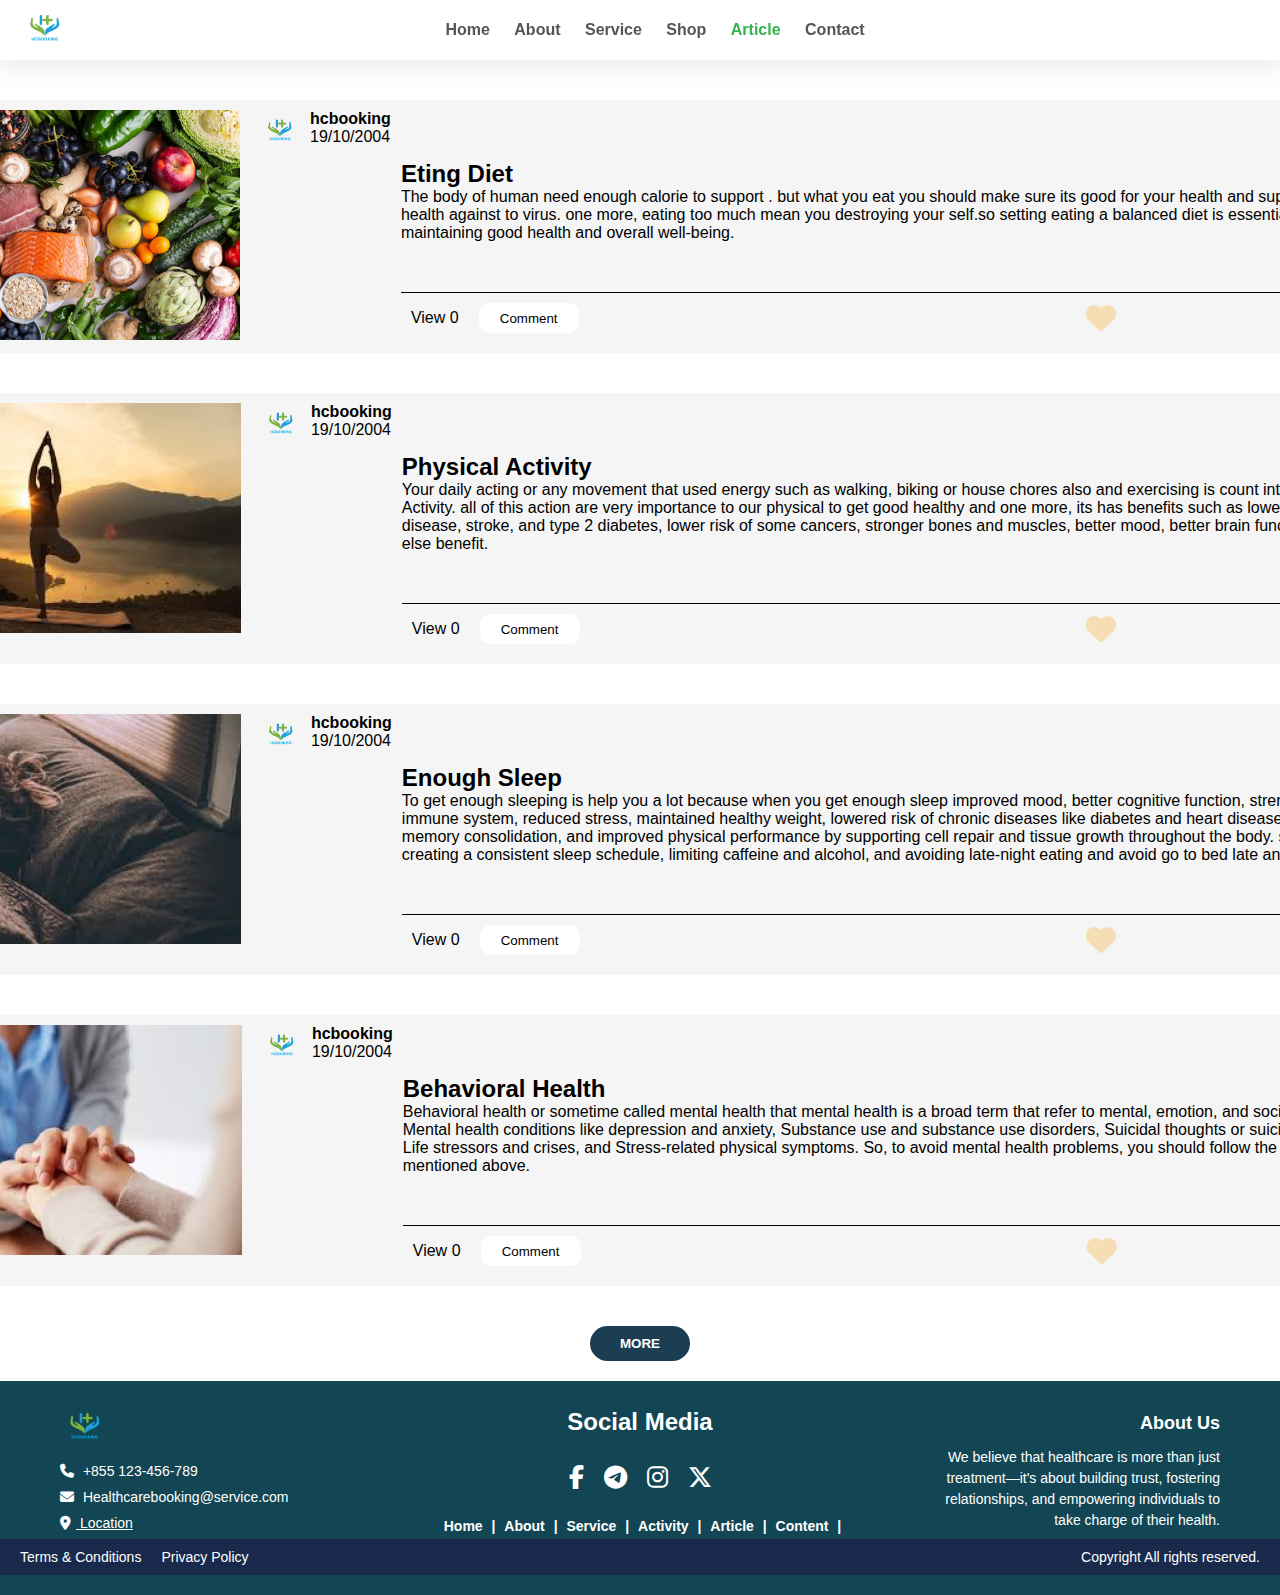
<file: article.html>
<!DOCTYPE html>
<html lang="en">
<head>
    <meta charset="UTF-8">
    <meta name="viewport" content="width=device-width, initial-scale=1.0">
    <!-- Link CSS -->
    <link rel="stylesheet" href="css/article.css">
    <link rel="stylesheet" href="https://cdnjs.cloudflare.com/ajax/libs/font-awesome/6.7.2/css/all.min.css" integrity="sha512-Evv84Mr4kqVGRNSgIGL/F/aIDqQb7xQ2vcrdIwxfjThSH8CSR7PBEakCr51Ck+w+/U6swU2Im1vVX0SVk9ABhg==" crossorigin="anonymous" referrerpolicy="no-referrer" />
    <title>Document</title>
</head>
<body>
    <!-- Navbar -->
    <div class="navbar">
        <div>
            <img src="images/logo.png" alt="" class="logo">
        </div>
        <nav>
            <ul class="menu">
                <li><a href="index.html">Home</a></li>
                <li><a href="about.html">About</a></li>
                <li><a href="service.html">Service</a></li>
                <li><a href="shop.html">Shop</a></li>
                <li><a class="active" href="article.html">Article</a></li>
                <li><a href="contact.html">Contact</a></li>
            </ul>
        </nav>
    </div>
    <!-- Navbar -->

    <!-- Article -->
     <div class="body-advice">
        <!-- advice 1 -->
        <div class="advice">
            <img class="com-img" width="400px" height="250px" src="images/diet.jpg" alt="">
            <div class="text">
                <div class="profile">
                    <img class="img-profile" src="images/logo.png" alt="">
                    <div>
                        <h4>hcbooking</h4>
                        <p>19/10/2004</p>
                    </div>
                </div>
            </div>
            <div class="text-p">
                <h2>Eting Diet</h2>
                <p>The body of human need enough calorie​​ to support . but what you eat you should make sure its
                    good
                    for your health and support your health against to virus. one more, eating too much mean you
                    destroying your self.so setting eating a balanced diet is essential for maintaining good health
                    and
                    overall well-being.</p>
                <div>
                    <div class="down"></div>
                    <div class="down-com">
                        <p class="view">View <span class="view-count">0</span></p>
                        <button class="comment">Comment</button>
                        <i class="fa-solid fa-heart" id="icon"></i>
                    </div>
                </div>
            </div>
        </div>
        <!-- advice 2 -->
        <div class="advice">
            <img class="com-img" width="400px" height="250px" src="images/exercise.jpg" alt="">
            <div class="text">
                <div class="profile">
                    <img class="img-profile" src="images/logo.png" alt="">
                    <div>
                        <h4>hcbooking</h4>
                        <p>19/10/2004</p>
                    </div>
                </div>
            </div>
            <div class="text-p">
                <h2>Physical Activity</h2>
                <p>
                    Your daily acting or any movement that used energy such as walking, biking or house chores also and
                    exercising is count into Physical Activity. all of this action are very importance to our physical
                    to get good healthy and one more, its has benefits such as lower risk of heart disease, stroke, and
                    type 2 diabetes, lower risk of some cancers, stronger bones and muscles, better mood, better brain
                    function and some else benefit.
                </p>
                <div>
                    <div class="down"></div>
                    <div class="down-com">
                        <p class="view">View <span class="view-count">0</span></p>
                        <button class="comment">Comment</button>
                        <i class="fa-solid fa-heart" id="icon"></i>
                    </div>
                </div>
            </div>
        </div>
        <!-- advice 3 -->
        <div class="advice">
            <img class="com-img" width="400px" height="250px" src="images/sleep.jpg" alt="">
            <div class="text">
                <div class="profile">
                    <img class="img-profile" src="images/logo.png" alt="">
                    <div>
                        <h4>hcbooking</h4>
                        <p>19/10/2004</p>
                    </div>
                </div>
            </div>
            <div class="text-p">
                <h2>Enough Sleep</h2>
                <p>
                    To get enough sleeping is help you a lot because when you get enough sleep improved mood, better
                    cognitive function, strengthened immune system, reduced stress, maintained healthy weight, lowered
                    risk of chronic diseases like diabetes and heart disease, enhanced memory consolidation, and
                    improved physical performance by supporting cell repair and tissue growth throughout the body. so
                    you should creating a consistent sleep schedule, limiting caffeine and alcohol, and avoiding
                    late-night eating and avoid go to bed late and wake up late. 
                </p>
                <div>
                    <div class="down"></div>
                    <div class="down-com">
                        <p class="view">View <span class="view-count">0</span></p>
                        <button class="comment">Comment</button>
                        <i class="fa-solid fa-heart" id="icon"></i>
                    </div>
                </div>
            </div>
        </div>
        <!-- advice 4 -->
        <div class="advice">
            <img class="com-img" width="400px" height="250px" border-radius="10px" src="images/ot dg.jpg" alt="">
            <div class="text">
                <div class="profile">
                    <img class="img-profile" src="images/logo.png" alt="">
                    <div>
                        <h4>hcbooking</h4>
                        <p>19/10/2004</p>
                    </div>
                </div>
            </div>
            <div class="text-p">
                <h2>Behavioral Health</h2>
                <p>
                    Behavioral health or sometime called mental health that mental health is a broad term that refer to
                    mental, emotion, and social well-being. Mental health conditions like depression and anxiety,
                    Substance use and substance use disorders, Suicidal thoughts or suicide attempts, Life stressors and
                    crises, and Stress-related physical symptoms.
                    So, to avoid mental health problems, you should follow the methods mentioned above.
                </p>
                <div>
                    <div class="down"></div>
                    <div class="down-com">
                        <p class="view">View <span class="view-count">0</span></p>
                        <button class="comment">Comment</button>
                        <i class="fa-solid fa-heart" id="icon"></i>
                    </div>
                </div>
            </div>
        </div>
        <button class="btn">MORE</button>
    </div>
    <!-- Article -->
    
    <!-- Footer -->
    <footer class="footer">
      <div class="container">
        <!-- Left Section -->
        <div class="left-section">
          <img src="images/logo.png" alt="Logo" class="logo" />
          <div class="contact-info">
            <p><i class="fas fa-phone"></i> +855 123-456-789</p>
            <p><i class="fas fa-envelope"></i> Healthcarebooking@service.com</p>
            <p>
              <U><i class="fas fa-map-marker-alt"></i> Location</U>
            </p>
          </div>
        </div>

        <!-- Center Section -->
        <div class="center-section">
          <h2>Social Media</h2>
          <div class="social-icons">
            <a href="#"><i class="fab fa-facebook-f"></i></a>
            <a href="#"><i class="fa-brands fa-telegram"></i></a>
            <a href="#"><i class="fab fa-instagram"></i></a>
            <a href="#"><i class="fab fa-x-twitter"></i></a>
          </div>
          <nav class="nav-links">
            <a href="#">Home </a>| <a href="#"> About </a>|
            <a href="#"> Service </a>| <a href="#"> Activity </a>|
            <a href="#"> Article </a>| <a href="#"> Content </a>|
          </nav>
        </div>

        <!-- Right Section -->
        <div class="right-section">
          <h3>About Us</h3>
          <p>
            We believe that healthcare is more than just treatment—it's about
            building trust, fostering relationships, and empowering individuals
            to take charge of their health.
          </p>
        </div>
      </div>

      <!-- Bottom Section -->
      <div class="bottom-section">
        <div class="links">
          <a href="#">Terms & Conditions</a>
          <a href="#">Privacy Policy</a>
        </div>
        <div class="copyright">
          <p>Copyright All rights reserved.</p>
        </div>
      </div>
    </footer>
    <!-- Footer -->
</body>
</html>
</file>
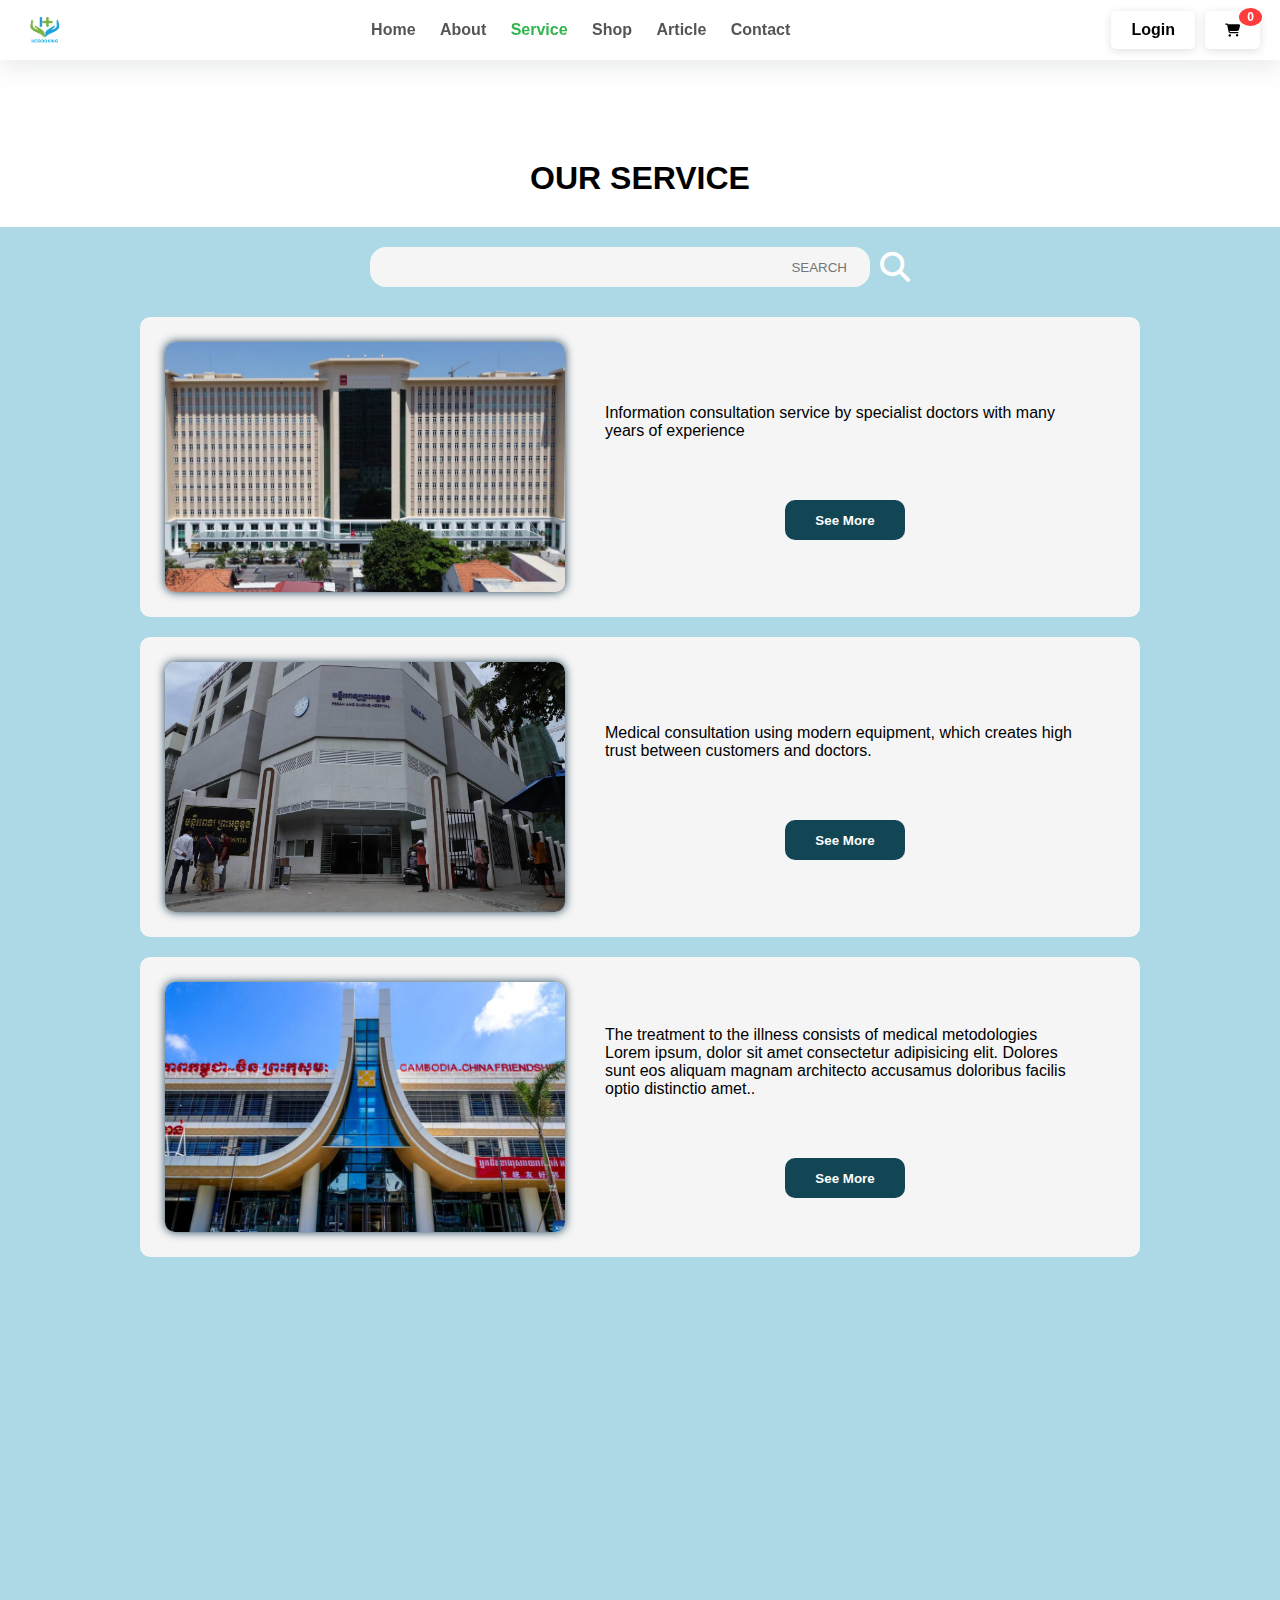
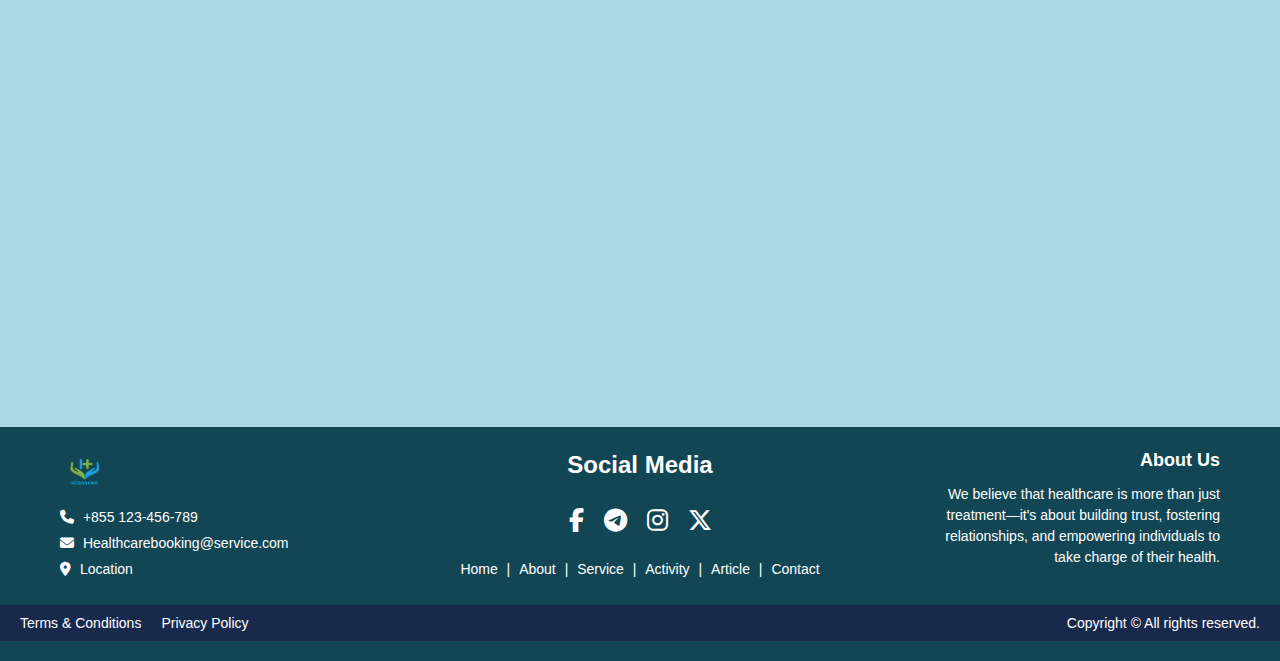
<file: service.html>
<!DOCTYPE html>
<html lang="en">
  <head>
    <meta charset="UTF-8" />
    <meta name="viewport" content="width=device-width, initial-scale=1.0" />
    <link rel="stylesheet" href="css/service.css" />
    <link
      rel="stylesheet"
      href="https://cdnjs.cloudflare.com/ajax/libs/font-awesome/6.7.2/css/all.min.css"
      integrity="sha512-Evv84Mr4kqVGRNSgIGL/F/aIDqQb7xQ2vcrdIwxfjThSH8CSR7PBEakCr51Ck+w+/U6swU2Im1vVX0SVk9ABhg=="
      crossorigin="anonymous"
      referrerpolicy="no-referrer"
    />
    <title>HCBOOKING</title>
    <link rel="icon" href="images/logo.png" />
  </head>
  <body>
    <!-- Navbar -->
    <div class="navbar">
      <div class="navbar-logo">
        <img src="images/logo.png" alt="HCBOOKING Logo" />
      </div>
      <nav>
        <ul class="menu">
          <li><a href="index.html">Home</a></li>
          <li><a href="about.html">About</a></li>
          <li><a class="active" href="service.html">Service</a></li>
          <li><a href="shop.html">Shop</a></li>
          <li><a href="article.html">Article</a></li>
          <li><a href="contact.html">Contact</a></li>
        </ul>
      </nav>
      <div class="buttons">
        <button class="login"><a href="login.html">Login</a></button>
        <button class="cart" id="cart">
          <i class="fa-solid fa-cart-shopping"></i>
          <span id="cart-count" class="cart-count">0</span>
        </button>
      </div>
    </div>
    <div id="cart-modal" class="cart-modal" style="display: none">
      <h2>Your Cart</h2>
      <ul id="cart-items"></ul>
      <div>Total: $<span id="cart-total">0.00</span></div>
      <button
        id="buy-now"
        style="
          background: #32b550;
          color: #fff;
          border: none;
          padding: 8px 24px;
          border-radius: 20px;
          margin: 10px 0 0 0;
          cursor: pointer;
        "
      >
        Buy Now
      </button>
      <button id="close-cart">Close</button>
    </div>
    <!-- Navbar -->

    <h1>OUR SERVICE</h1>
    <div class="body_container">
      <div class="search-form">
        <div class="search-icon">
          <input
            class="search"
            type="search"
            placeholder="SEARCH"
            class="fas fa-search icon"
          />
          <i class="fas fa-search icon"></i>
        </div>

        <div class="item_container">
          <!-- for inout an item -->
          <div class="item">
            <img class="item-image" src="images/hospital1.png" alt="" />
            <div class="item-text">
              <p>
                Information consultation service by specialist doctors with many
                years of experience
              </p>
              <button class="see-more">See More</button>
            </div>
          </div>
          <div class="item">
            <img class="item-image" src="images/hospital2.png" alt="" />
            <div class="item-text">
              <p>
                Medical consultation using modern equipment, which creates high
                trust between customers and doctors.
              </p>
              <button class="see-more">See More</button>
            </div>
          </div>
          <div class="item">
            <img class="item-image" src="images/hospital3.png" alt="" />
            <div class="item-text">
              <p>
                The treatment to the illness consists of medical metodologies
                Lorem ipsum, dolor sit amet consectetur adipisicing elit.
                Dolores sunt eos aliquam magnam architecto accusamus doloribus
                facilis optio distinctio amet..
              </p>
              <button class="see-more">See More</button>
            </div>
          </div>
        </div>
      </div>
    </div>

    <!-- Footer -->
    <footer class="footer">
      <div class="footer-container">
        <!-- Left Section -->
        <div class="footer-left">
          <img src="images/logo.png" alt="Logo" class="footer-logo" />
          <div class="footer-contact-info">
            <p><i class="fas fa-phone"></i> +855 123-456-789</p>
            <p><i class="fas fa-envelope"></i> Healthcarebooking@service.com</p>
            <p><i class="fas fa-map-marker-alt"></i> Location</p>
          </div>
        </div>

        <!-- Center Section -->
        <div class="footer-center">
          <h2>Social Media</h2>
          <div class="footer-social-icons">
            <a href="#"><i class="fab fa-facebook-f"></i></a>
            <a href="#"><i class="fa-brands fa-telegram"></i></a>
            <a href="#"><i class="fab fa-instagram"></i></a>
            <a href="#"><i class="fab fa-x-twitter"></i></a>
          </div>
          <nav class="footer-nav-links">
            <a href="index.html">Home</a> | <a href="about.html">About</a> |
            <a href="service.html">Service</a> | <a href="#">Activity</a> |
            <a href="article.html">Article</a> |
            <a href="contact.html">Contact</a>
          </nav>
        </div>

        <!-- Right Section -->
        <div class="footer-right">
          <h3>About Us</h3>
          <p>
            We believe that healthcare is more than just treatment—it's about
            building trust, fostering relationships, and empowering individuals
            to take charge of their health.
          </p>
        </div>
      </div>

      <!-- Bottom Section -->
      <div class="footer-bottom-section">
        <div class="footer-links">
          <a href="#">Terms & Conditions</a>
          <a href="#">Privacy Policy</a>
        </div>
        <div class="footer-copyright">
          <p>Copyright &copy; All rights reserved.</p>
        </div>
      </div>
    </footer>
    <!-- Footer -->
  </body>
  <script src="javascript/shop.js"></script>
</html>
</file>
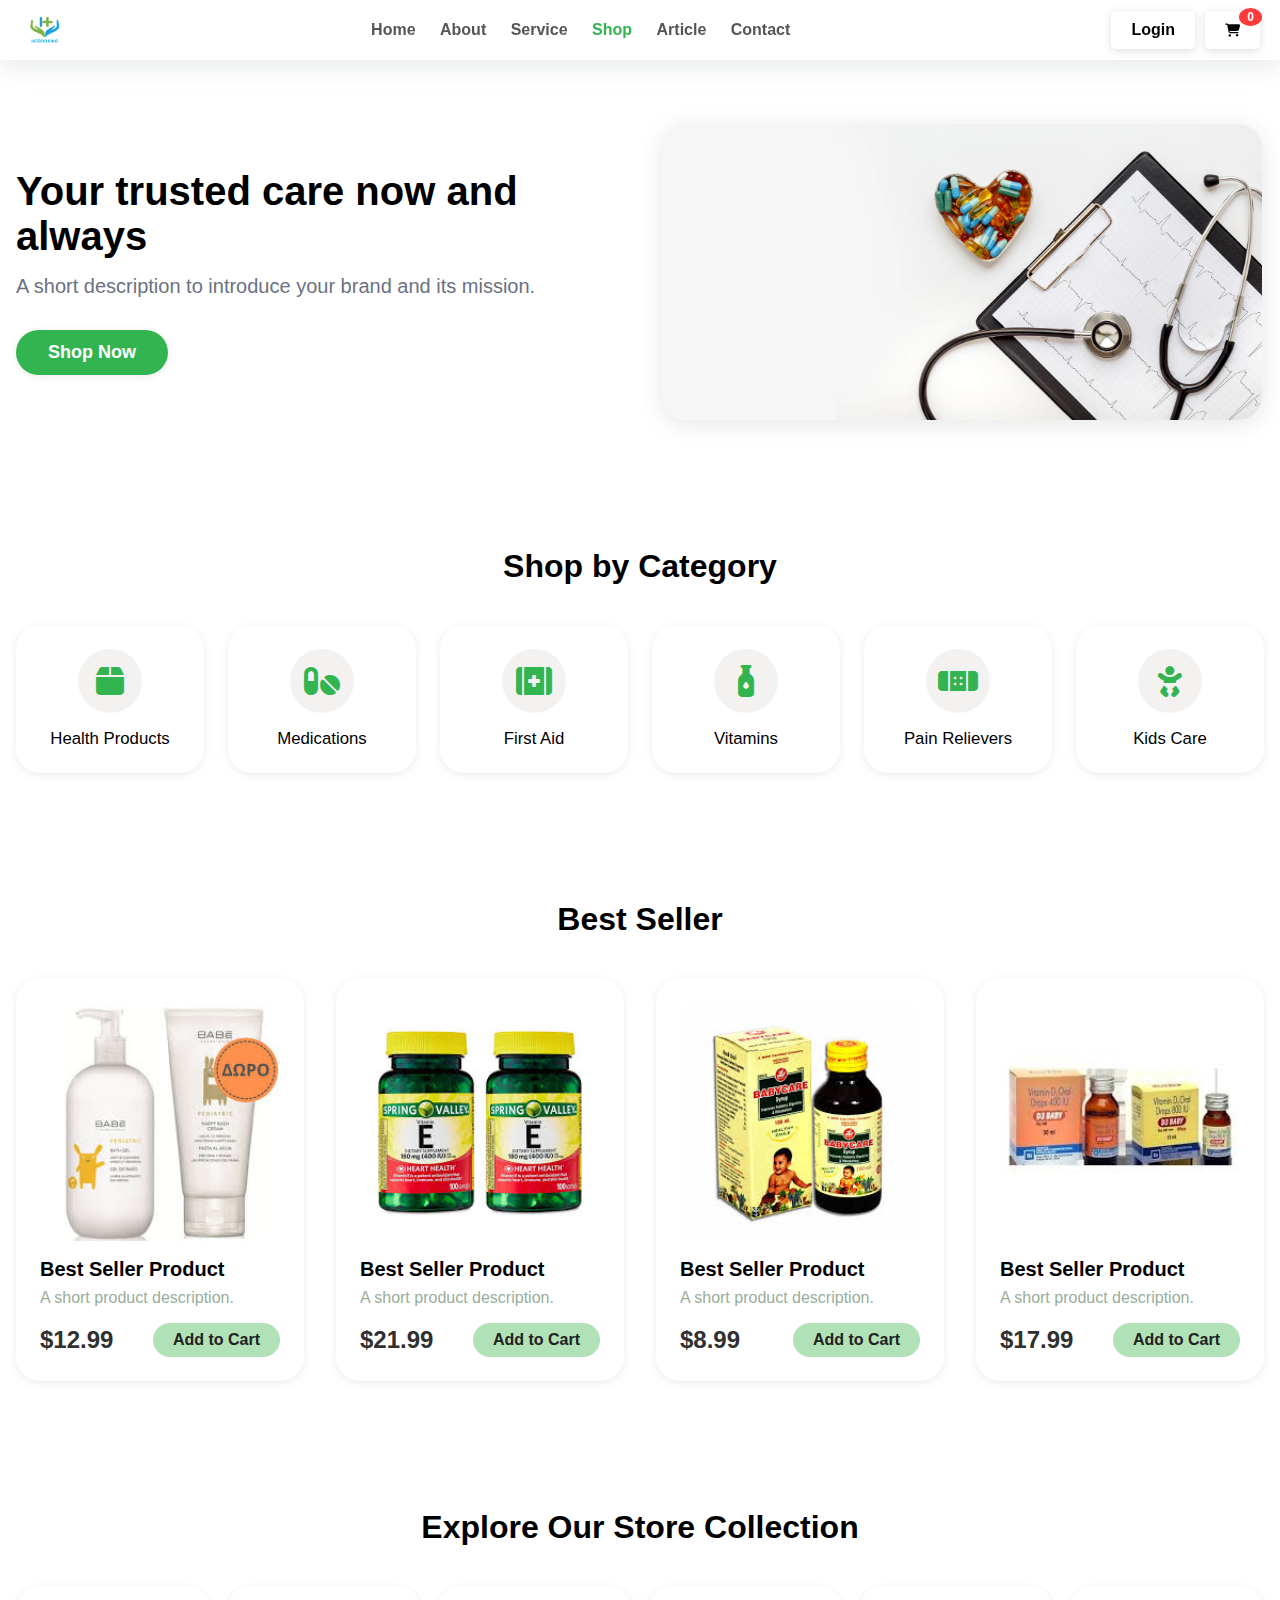
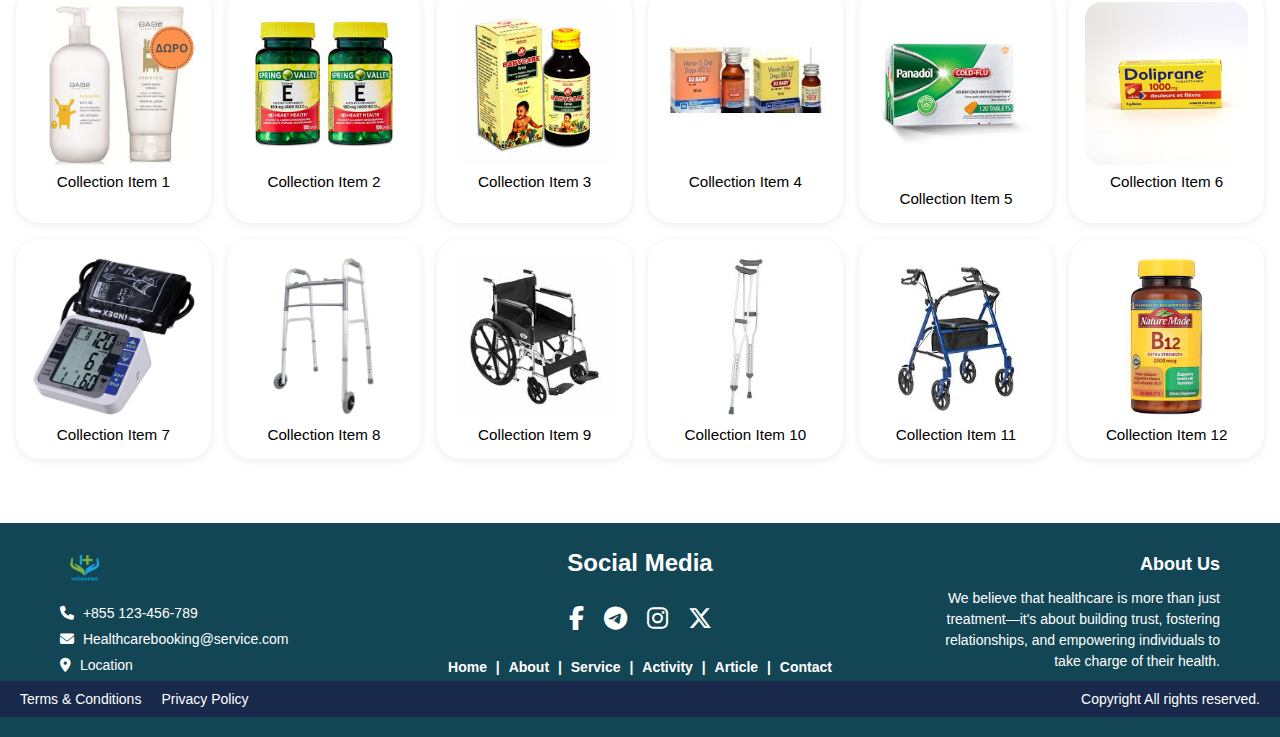
<file: shop.html>
<!DOCTYPE html>
<html lang="en">
  <head>
    <meta charset="UTF-8" />
    <meta name="viewport" content="width=device-width, initial-scale=1.0" />
    <!-- link css -->
    <link rel="stylesheet" href="css/shop.css" />
    <!-- link font awesome -->
    <link
      rel="stylesheet"
      href="https://cdnjs.cloudflare.com/ajax/libs/font-awesome/6.7.2/css/all.min.css"
      crossorigin="anonymous"
      referrerpolicy="no-referrer"
    />
    <title>HCBOOKING</title>
    <link rel="icon" href="images/logo.png" />
  </head>
  <body>
    <!-- Navbar -->
    <div class="navbar">
      <div class="logo">
        <img src="images/logo.png" alt="HCBOOKING Logo" />
      </div>
      <nav>
        <ul class="menu">
          <li><a href="index.html">Home</a></li>
          <li><a href="about.html">About</a></li>
          <li><a href="service.html">Service</a></li>
          <li><a class="active" href="shop.html">Shop</a></li>
          <li><a href="article.html">Article</a></li>
          <li><a href="contact.html">Contact</a></li>
        </ul>
      </nav>
      <div class="buttons">
        <button class="login"><a href="login.html">Login</a></button>
        <button class="cart" id="cart">
          <i class="fa-solid fa-cart-shopping"></i>
          <span id="cart-count" class="cart-count">0</span>
        </button>
      </div>
    </div>
    <div id="cart-modal" class="cart-modal" style="display: none">
      <h2>Your Cart</h2>
      <ul id="cart-items"></ul>
      <div>Total: $<span id="cart-total">0.00</span></div>
      <button
        id="buy-now"
        style="
          background: #32b550;
          color: #fff;
          border: none;
          padding: 8px 24px;
          border-radius: 20px;
          margin: 10px 0 0 0;
          cursor: pointer;
        "
      >
        Buy Now
      </button>
      <button id="close-cart">Close</button>
    </div>
    <!-- Navbar -->

    <main>
      <!-- Hero Section -->
      <section class="hero-section">
        <div class="hero-content">
          <h1>Your trusted care now and always</h1>
          <p>A short description to introduce your brand and its mission.</p>
          <a href="#" class="shop-btn">Shop Now</a>
        </div>
        <div class="hero-image">
          <img
            src="images/hero_shop.jpg"
            alt="Hero image of health products"
          />
        </div>
      </section>

      <!-- Shop by Category Section -->
      <section class="category-section">
        <h2>Shop by Category</h2>
        <div class="category-grid">
          <a href="#" class="category-card">
            <div class="category-icon" aria-label="Health Products">
              <i class="fa-solid fa-box"></i>
            </div>
            <span>Health Products</span>
          </a>
          <a href="#" class="category-card">
            <div class="category-icon" aria-label="Medications">
              <i class="fa-solid fa-pills"></i>
            </div>
            <span>Medications</span>
          </a>
          <a href="#" class="category-card">
            <div class="category-icon" aria-label="First Aid">
              <i class="fa-solid fa-first-aid"></i>
            </div>
            <span>First Aid</span>
          </a>
          <a href="#" class="category-card">
            <div class="category-icon" aria-label="Vitamins">
              <i class="fa-solid fa-bottle-droplet"></i>
            </div>
            <span>Vitamins</span>
          </a>
          <a href="#" class="category-card">
            <div class="category-icon" aria-label="Pain Relievers">
              <i class="fa-solid fa-band-aid"></i>
            </div>
            <span>Pain Relievers</span>
          </a>
          <a href="#" class="category-card">
            <div class="category-icon" aria-label="Kids Care">
              <i class="fa-solid fa-baby"></i>
            </div>
            <span>Kids Care</span>
          </a>
        </div>
      </section>

      <!-- Best Seller Section -->
      <section class="bestseller-section">
        <h2>Best Seller</h2>
        <div class="bestseller-grid">
          <div class="product-card">
            <img
              src="images/products/product1.jpg"
              alt="Best Seller 1"
            />
            <h3>Best Seller Product</h3>
            <p>A short product description.</p>
            <div class="product-footer">
              <span>$12.99</span>
              <a
                href="#"
                class="add-cart-btn"
                data-name="Best Seller Product 1"
                data-price="12.99"
                >Add to Cart</a
              >
            </div>
          </div>
          <div class="product-card">
            <img
              src="images/products/product2.jpg"
              alt="Best Seller 2"
            />
            <h3>Best Seller Product</h3>
            <p>A short product description.</p>
            <div class="product-footer">
              <span>$21.99</span>
              <a
                href="#"
                class="add-cart-btn"
                data-name="Best Seller Product 2"
                data-price="21.99"
                >Add to Cart</a
              >
            </div>
          </div>
          <div class="product-card">
            <img
              src="images/products/product3.jpg"
              alt="Best Seller 3"
            />
            <h3>Best Seller Product</h3>
            <p>A short product description.</p>
            <div class="product-footer">
              <span>$8.99</span>
              <a
                href="#"
                class="add-cart-btn"
                data-name="Best Seller Product 3"
                data-price="8.99"
                >Add to Cart</a
              >
            </div>
          </div>
          <div class="product-card">
            <img
              src="images/products/product4.jpg"
              alt="Best Seller 4"
            />
            <h3>Best Seller Product</h3>
            <p>A short product description.</p>
            <div class="product-footer">
              <span>$17.99</span>
              <a
                href="#"
                class="add-cart-btn"
                data-name="Best Seller Product 4"
                data-price="17.99"
                >Add to Cart</a
              >
            </div>
          </div>
        </div>
      </section>

      <!-- Explore Our Store Collection Section -->
      <section class="collection-section">
        <h2>Explore Our Store Collection</h2>
        <div class="collection-grid">
          <div class="collection-card">
            <img
              src="images/items/item1.jpg"
              alt="Collection Item 1"
            />
            <span>Collection Item 1</span>
          </div>
          <div class="collection-card">
            <img
            src="images/items/item2.jpg"
              alt="Collection Item 2"
            />
            <span>Collection Item 2</span>
          </div>
          <div class="collection-card">
            <img
              src="images/items/item3.jpg"
              alt="Collection Item 3"
            />
            <span>Collection Item 3</span>
          </div>
          <div class="collection-card">
            <img
              src="images/items/item4.jpg"
              alt="Collection Item 4"
            />
            <span>Collection Item 4</span>
          </div>
          <div class="collection-card">
            <img
              src="images/items/item5.jpg"
              alt="Collection Item 5"
              style="object-fit: cover; height: 180px;"
            />
            <span>Collection Item 5</span>
          </div>
          <div class="collection-card">
            <img
              src="images/items/item6.jpg"
              alt="Collection Item 6"
            />
            <span>Collection Item 6</span>
          </div>
          <div class="collection-card">
            <img
              src="images/items/item7.png"
              alt="Collection Item 7"
            />
            <span>Collection Item 7</span>
          </div>
          <div class="collection-card">
            <img
              src="images/items/item8.png"
              alt="Collection Item 8"
            />
            <span>Collection Item 8</span>
          </div>
          <div class="collection-card">
            <img
              src="images/items/item9.jpg"
              alt="Collection Item 9"
            />
            <span>Collection Item 9</span>
          </div>
          <div class="collection-card">
            <img
              src="images/items/item10.jpg"
              alt="Collection Item 10"
            />
            <span>Collection Item 10</span>
          </div>
          <div class="collection-card">
            <img
              src="images/items/item11.jpg"
              alt="Collection Item 11"
            />
            <span>Collection Item 11</span>
          </div>
          <div class="collection-card">
            <img
              src="images/items/item12.jpg"
              alt="Collection Item 12"
            />
            <span>Collection Item 12</span>
          </div>
        </div>
      </section>
    </main>

    <!-- Footer -->
    <footer class="footer">
      <div class="container">
        <!-- Left Section -->
        <div class="left-section">
          <img src="images/logo.png" alt="Logo" class="logo" />
          <div class="contact-info">
            <p><i class="fas fa-phone"></i> +855 123-456-789</p>
            <p><i class="fas fa-envelope"></i> Healthcarebooking@service.com</p>
            <p><i class="fas fa-map-marker-alt"></i> Location</p>
          </div>
        </div>

        <!-- Center Section -->
        <div class="center-section">
          <h2>Social Media</h2>
          <div class="social-icons">
            <a href="#" aria-label="Facebook"
              ><i class="fab fa-facebook-f"></i
            ></a>
            <a href="#" aria-label="Telegram"
              ><i class="fa-brands fa-telegram"></i
            ></a>
            <a href="#" aria-label="Instagram"
              ><i class="fab fa-instagram"></i
            ></a>
            <a href="#" aria-label="X (Twitter)"
              ><i class="fab fa-x-twitter"></i
            ></a>
          </div>
          <nav class="nav-links">
            <a href="#">Home</a> | <a href="#">About</a> |
            <a href="#">Service</a> | <a href="#">Activity</a> |
            <a href="#">Article</a> |
            <a href="#">Contact</a>
          </nav>
        </div>

        <!-- Right Section -->
        <div class="right-section">
          <h3>About Us</h3>
          <p>
            We believe that healthcare is more than just treatment—it's about
            building trust, fostering relationships, and empowering individuals
            to take charge of their health.
          </p>
        </div>
      </div>

      <!-- Bottom Section -->
      <div class="bottom-section">
        <div class="links">
          <a href="#">Terms & Conditions</a>
          <a href="#">Privacy Policy</a>
        </div>
        <div class="copyright">
          <p>Copyright All rights reserved.</p>
        </div>
      </div>
    </footer>
    <!-- Footer -->
  </body>
  <script src="javascript/shop.js"></script>
</html>
</file>
<file: css/article.css>
* {
  margin: 0;
  padding: 0;
  box-sizing: border-box;
  font-family: sans-serif;
}
.navbar {
  width: 100%;
  height: 60px;
  box-shadow: rgba(149, 157, 165, 0.2) 0px 8px 24px;
  background-color: #fff;
  display: flex;
  align-items: center;
  padding: 20px;
  position: fixed;
  z-index: 1;
  top: 0;
}
.logo {
  width: 50px;
}
nav {
  flex: 1;
  text-align: center;
  font-weight: bold;
}
.menu {
  display: inline-block;
  list-style-type: none;
}
.menu li {
  display: inline-block;
  margin-right: 20px;
}
a {
  text-decoration: none;
  color: #555;
  transition: all 0.3s ease;
}
a:hover {
  color: #32b550;
}
.active {
  color: #32b550;
}
/* ================================================================================================================================ */
.body-advice {
  margin-top: 100px;
  display: flex;
  gap: 40px;
  flex-direction: column;
  justify-content: center;
  align-items: center;
}
.advice {
  width: 170vh;
  height: auto;
  background-color: whitesmoke;
  display: flex;
}
.btn {
  background-color: #1c3e53;
  color: white;
  padding: 10px 30px;
  border: none;
  border-radius: 20px;
  font-weight: bold;
  cursor: pointer;
  margin-bottom: 20px;
}
.infor-container {
  width: 100%;
  height: auto;
  background-color: #141e32;
}
.container1 img {
  width: 60px;
  height: 40px;
  padding-left: 20px;
  /* padding-bottom: 10px; */
  margin-top: 20px;
}
.icon {
  color: white;
  display: flex;
  flex-direction: column;
  gap: 10px;
  padding: 50px 40px;
}
.icon-text {
  display: flex;
  gap: 10px;
}
.container2 {
  margin-top: 50px;
  color: white;
  display: flex;
  flex-direction: column;
  gap: 40px;
}
.container2 p {
  text-align: center;
  font-size: 26px;
}
.container-socail {
  display: flex;
  gap: 20px;
  justify-content: center;
  text-align: center;
  font-size: 25px;
}
.infor-text {
  display: flex;
  gap: 5px;
  list-style: none;
}
.infor-text a {
  text-decoration: none;
  color: white;
}
.infor-text li:not(:last-child)::after {
  content: "|";
  color: white;
  margin-left: 10px;
}
.container3 {
  width: 300px;
  color: white;
  display: flex;
  flex-direction: column;
  gap: 10px;
}
.text-aboutus {
  text-align: right;
  font-size: 26px;
}
.com-img {
  display: flex;
  align-items: center;
  justify-content: center;
  padding: 10px 20px;
  border-radius: 5px;
}
.text {
  background-color: whitesmoke;
  margin-top: 10px;
}
.profile {
  display: flex;
  /* width: 10px; */
  /* height: 20px; */
  background-color: whitesmoke;
  gap: 10px;
}
.img-profile {
  width: 40px;
  height: 40px;
  border-radius: 100px;
}
.text-p {
  margin-top: 50px;
  display: flex;
  flex-direction: column;
  padding: 10px;
}
.down{
    width: 100%;
    height: 1px;
    background-color: black;
    margin-top: 50px;
    margin-right: 20px;
}
.down-com{
    display: flex;
    align-items: center;
    gap: 20px;
    padding: 10px;
    font-size: 16px;
}
#icon{
    font-size: 30px;
    color: wheat;
    margin-left: 50%;
}
.comment{
    width: 100px;
    height: 30px;
    display: flex;
    align-items: center;
    justify-content: center;
    background-color: white;
    border: none;
    border-radius: 10px;
    cursor: pointer;
}
.comment:hover{
    transform: scale(1.02);
    transition: transform 0.3s;
    background-color: lightgray;
    border:solid 1px #1C3E53;
    border-radius: 10px;
}
/* ================================================================================================================================================ */
.footer {
  background-color: #134655;
  color: white;
  padding: 20px 0;
}

.container {
  max-width: 1200px;
  margin: 0 auto;
  display: flex;
  justify-content: space-between;
  align-items: center;
  display: grid;
  grid-template-columns: repeat(4, 1fr);
  gap: 20px;
  padding: 0 20px;
  flex-wrap: wrap;
  font-size: 14px;
  line-height: 1.5;
  color: white;
}

/* Left Section */
.left-section {
  display: flex;
  flex-direction: column;
  gap: 10px;
  justify-content: left;
  align-items: left;
}

.logo {
  width: 50px;
  height: 50px;
}

.contact-info p {
  font-size: 14px;
  margin-bottom: 5px;
}

.contact-info i {
  margin-right: 5px;
}

/* Center Section */
.center-section {
  text-align: center;
}

.center-section:nth-child(2) {
  grid-column: span 2;
}

.center-section h2 {
  font-size: 24px;
  margin-bottom: 20px;
}

.social-icons {
  display: flex;
  justify-content: center;
  gap: 20px;
}

.social-icons a {
  font-size: 24px;
  color: white;
  transition: color 0.3s ease;
}

.nav-links {
  margin-top: 20px;
  text-align: center;
}

.nav-links a {
  font-size: 14px;
  color: white;
  text-decoration: none;
  margin: 0 5px;
}

/* Right Section */
.right-section {
  justify-content: right;
  align-items: right;
  text-align: right;
}

.right-section h3 {
  font-size: 18px;
  margin-bottom: 10px;
}

.right-section p {
  font-size: 14px;
  line-height: 1.5;
}

/* Bottom Section */
.bottom-section {
  background-color: #18294b; /* Darker blue for bottom section */
  color: white;
  display: flex;
  justify-content: space-between;
  align-items: center;
  padding: 10px 20px;
}

.links {
  display: flex;
  gap: 20px;
}

.links a {
  font-size: 14px;
  color: white;
  text-decoration: none;
  transition: color 0.3s ease;
}

.copyright {
  font-size: 14px;
}
</file>
<file: css/service.css>
*{
    margin: 0;
    padding: 0;
    box-sizing: border-box;
    font-family: sans-serif;
}
/* ========================================================================================================== */
.navbar {
  width: 100%;
  height: 60px;
  box-shadow: rgba(149, 157, 165, 0.2) 0px 8px 24px;
  background-color: #fff;
  display: flex;
  align-items: center;
  justify-content: space-between;
  padding: 20px;
  position: sticky;
  top: 0;
  z-index: 1;
}
.navbar-logo {
  width: 50px;
  height: 50px;
}
.navbar-logo img {
  width: 100%;
  height: auto;
}
.navbar nav {
  flex: 1;
  text-align: center;
  font-weight: bold;
}
.menu {
  display: inline-block;
  list-style-type: none;
}
.menu li {
  display: inline-block;
  margin-right: 20px;
}
.menu li a {
  text-decoration: none;
  color: #555;
  transition: all 0.3s ease;
}
.menu li a:hover {
  color: #32b550;
}
.menu li .active {
  color: #32b550;
}
.buttons {
  display: flex;
  gap: 10px;
}
.buttons .login {
  background-color: white;
  padding: 10px 20px;
  border: none;
  border-radius: 5px;
  cursor: pointer;
  box-shadow: rgba(99, 99, 99, 0.2) 0px 2px 8px 0px;
  transition: background-color 0.3s ease;
}
.login a {
  font-size: 16px;
  font-weight: bold;
  color: black;
  text-decoration: none;
}
.buttons .login:hover {
  background-color: #c4f7d0;
}
.buttons .cart {
  background-color: white;
  padding: 10px 20px;
  border: none;
  border-radius: 5px;
  cursor: pointer;
  box-shadow: rgba(99, 99, 99, 0.2) 0px 2px 8px 0px;
  transition: background-color 0.3s ease;
}
.cart a {
  font-size: 16px;
  font-weight: bold;
  color: black;
  text-decoration: none;
}
.buttons .cart:hover {
  background-color: #c4f7d0;
}
.cart {
  position: relative;
}
.cart-count {
  background: #ff3b3b;
  color: #fff;
  border-radius: 50%;
  padding: 2px 8px;
  font-size: 12px;
  position: absolute;
  top: -3px;
  right: -2px;
  min-width: 20px;
  text-align: center;
  font-weight: bold;
  pointer-events: none;
}
.buttons {
  position: relative;
}
.cart-modal {
  position: fixed;
  top: 20%;
  right: 10%;
  background: #fff;
  border: 1px solid #ccc;
  padding: 2rem;
  z-index: 1000;
  border-radius: 10px;
  min-width: 300px;
  box-shadow: 0 2px 16px rgba(0, 0, 0, 0.2);
  color: #222;
}
#cart-modal h2 {
  margin-top: 0;
}
#cart-modal ul {
  list-style: none;
  padding: 0;
  margin: 1rem 0;
}
#cart-modal #buy-now {
  background: #32b550;
  color: #fff;
  border: none;
  padding: 0.5rem 1.5rem;
  border-radius: 20px;
  cursor: pointer;
}
#close-cart{
  background-color: #5f6060;
  color: #fff;
  border: none;
  padding: 0.5rem 1.5rem;
  border-radius: 20px;
  cursor: pointer;
}
/* Add to your shop.css */
.qty-btn {
  width: 50px;
  height: 24px;
  background: #32b550;
  color: #fff;
  border: none;
  padding: 0 10px;
  border-radius: 4px;
  width: 24px;
  height: 24px;
  font-size: 16px;
  display: inline-flex;
  align-items: center;
  cursor: pointer;
  transition: background 0.2s;
}
.qty-btn:hover {
  background: #317440;
}
/* =============================================================================================================================================== */

h1 {
  text-align: center;
  margin-top: 100px;
}
.body_container {
  width: 100%;
  height: 200vh;
  background-color: lightblue;
  align-items: center;
  margin-top: 30px;
}
.search-form {
  display: flex;
  flex-direction: column;
  gap: 10px;
  justify-content: center;
  align-items: center;
  padding-top: 20px;
}
.search {
  width: 500px;
  height: 40px;
  border: none;
  border-radius: 16px;
  padding: 10px;
  text-align:right;
  background-color: whitesmoke;
}
.search-form i {
  font-size: 30px;
}
.item_container {
  /* margin-top: 50px; */
  padding: 20px;
  border-radius: 10px;
  width: 1200px;
  height: auto;
  /* background-color: #77dd77; */
  display: flex;
  flex-direction: column;
  justify-content: center;
  align-items: center;
  gap: 20px;
}
.search-icon{
  display: flex;
  align-items: center;
  gap: 10px;
  color: whitesmoke;
}
.item{
  width: 1000px;
  height: 300px;
  border-radius: 10px;
  box-shadow: 5px gray;
  background-color: whitesmoke;
  display: flex;
  align-items: center;
  justify-content: center;
}

.icon{
  color: white;
  display: flex;
  flex-direction: column;
  gap: 10px;
  /* padding: 20px; */
}
.icon-text{
  display: flex;
  gap: 10px;
}
.item-image{
  width: 400px;
  height: 250px;
  object-fit: cover;
  border-radius: 10px;
  box-shadow: #1C3E53 0px 0px 10px;
  margin-left: 10px;
}
.item p{
  width: 500px;
  font-size: 16px;
  padding: 10px;
  text-align: start;
}
.see-more{
  width: 120px;
  height: 40px;
  background-color: #134655;
  display: flex;
  align-items: center;
  justify-content: center;
  border: none;
  border-radius: 10px;
  margin-top: 50px;
  cursor: pointer;
  transition: all 0.3s ease;
  color: white;
  font-weight: bold;
}
.see-more:hover{
  background-color: #529fb6;
}
.item-text{
  display: flex;
  flex-direction: column;
  align-items: center;
  justify-content: center;
  padding: 30px;
}
/* ================================================================================================================================================ */
/* Footer styles */
.footer {
  background-color: #134655;
  color: white;
  padding: 20px 0;
  bottom: 0;
}

.footer-container {
  max-width: 1200px;
  margin: 0 auto;
  display: grid;
  grid-template-columns: 1fr 2fr 1fr;
  gap: 20px;
  padding: 0 20px;
  font-size: 14px;
  line-height: 1.5;
}

.footer-left {
  display: flex;
  flex-direction: column;
  gap: 10px;
  justify-content: left;
  align-items: flex-start;
}

.footer-logo {
  width: 50px;
  height: 50px;
}

.footer-contact-info p {
  font-size: 14px;
  margin-bottom: 5px;
}

.footer-contact-info i {
  margin-right: 5px;
}

.footer-center {
  text-align: center;
}

.footer-center h2 {
  font-size: 24px;
  margin-bottom: 20px;
}

.footer-social-icons {
  display: flex;
  justify-content: center;
  gap: 20px;
}

.footer-social-icons a {
  font-size: 24px;
  color: white;
  transition: color 0.3s ease;
}

.footer-nav-links {
  margin-top: 20px;
  text-align: center;
}

.footer-nav-links a {
  font-size: 14px;
  color: white;
  text-decoration: none;
  margin: 0 5px;
}

.footer-right {
  text-align: right;
}

.footer-right h3 {
  font-size: 18px;
  margin-bottom: 10px;
}

.footer-right p {
  font-size: 14px;
  line-height: 1.5;
}

.footer-bottom-section {
  margin-top: 20px;
  background-color: #18294b;
  color: white;
  display: flex;
  justify-content: space-between;
  align-items: center;
  padding: 10px 20px;
}

.footer-links {
  display: flex;
  gap: 20px;
}

.footer-links a {
  font-size: 14px;
  color: white;
  text-decoration: none;
  transition: color 0.3s ease;
}

.footer-copyright {
  font-size: 14px;
}
</file>
<file: css/shop.css>
* {
  margin: 0;
  padding: 0;
  box-sizing: border-box;
  font-family: sans-serif;
}
/* ================================================================================================================= */
.navbar {
  width: 100%;
  height: 60px;
  box-shadow: rgba(149, 157, 165, 0.2) 0px 8px 24px;
  background-color: #fff;
  display: flex;
  align-items: center;
  justify-content: space-between;
  padding: 20px;
  position: sticky;
  top: 0;
  z-index: 5;
}
.logo {
  width: 250px;
}
.logo img {
  width: 100%;
}
nav {
  flex: 1;
  text-align: center;
  font-weight: bold;
}
.menu {
  display: inline-block;
  list-style-type: none;
}
.menu li {
  display: inline-block;
  margin-right: 20px;
}
.menu li a {
  text-decoration: none;
  color: #555;
  transition: all 0.3s ease;
}
.menu li a:hover {
  color: #32b550;
}
.menu li .active {
  color: #32b550;
}
.buttons {
  display: flex;
  gap: 10px;
}
.buttons .login {
  background-color: white;
  padding: 10px 20px;
  border: none;
  border-radius: 5px;
  cursor: pointer;
  box-shadow: rgba(99, 99, 99, 0.2) 0px 2px 8px 0px;
  transition: background-color 0.3s ease;
}
.login a {
  font-size: 16px;
  font-weight: bold;
  color: black;
  text-decoration: none;
}
.buttons .login:hover {
  background-color: #c4f7d0;
}
.buttons .cart {
  background-color: white;
  padding: 10px 20px;
  border: none;
  border-radius: 5px;
  cursor: pointer;
  box-shadow: rgba(99, 99, 99, 0.2) 0px 2px 8px 0px;
  transition: background-color 0.3s ease;
}
.cart a {
  font-size: 16px;
  font-weight: bold;
  color: black;
  text-decoration: none;
}
.buttons .cart:hover {
  background-color: #c4f7d0;
}
.cart {
  position: relative;
}
.cart-count {
  background: #ff3b3b;
  color: #fff;
  border-radius: 50%;
  padding: 2px 8px;
  font-size: 12px;
  position: absolute;
  top: -3px;
  right: -2px;
  min-width: 20px;
  text-align: center;
  font-weight: bold;
  pointer-events: none;
}
.buttons {
  position: relative;
}
.cart-modal {
  position: fixed;
  top: 20%;
  right: 10%;
  background: #fff;
  border: 1px solid #ccc;
  padding: 2rem;
  z-index: 1000;
  border-radius: 10px;
  min-width: 300px;
  box-shadow: 0 2px 16px rgba(0, 0, 0, 0.2);
  color: #222;
}
#cart-modal h2 {
  margin-top: 0;
}
#cart-modal ul {
  list-style: none;
  padding: 0;
  margin: 1rem 0;
}
#cart-modal #buy-now {
  background: #32b550;
  color: #fff;
  border: none;
  padding: 0.5rem 1.5rem;
  border-radius: 20px;
  cursor: pointer;
}
#close-cart{
  background-color: #5f6060;
  color: #fff;
  border: none;
  padding: 0.5rem 1.5rem;
  border-radius: 20px;
  cursor: pointer;
}
/* Add to your shop.css */
.qty-btn {
  width: 50px;
  height: 24px;
  background: #32b550;
  color: #fff;
  border: none;
  padding: 0 10px;
  border-radius: 4px;
  width: 24px;
  height: 24px;
  font-size: 16px;
  display: inline-flex;
  align-items: center;
  cursor: pointer;
  transition: background 0.2s;
}
.qty-btn:hover {
  background: #317440;
}

/* ====================================================================================== */
main {
  width: 100%;
  max-width: 1400px;
  margin: 0 auto;
}

/* Hero Section */
.hero-section {
  display: flex;
  flex-direction: column;
  align-items: center;
  justify-content: space-between;
  padding: 4rem 1rem;
  gap: 2rem;
}

@media (min-width: 768px) {
  .hero-section {
    flex-direction: row;
    gap: 2.5rem;
  }
}

.hero-content {
  flex: 1;
  text-align: center;
}

@media (min-width: 768px) {
  .hero-content {
    text-align: left;
  }
}

.hero-content h1 {
  font-size: 2.5rem;
  font-weight: bold;
  margin-bottom: 1rem;
}

.hero-content p {
  font-size: 1.25rem;
  color: #6b7280;
  margin-bottom: 2rem;
}

.shop-btn {
  display: inline-block;
  background: #32b550;
  color: #fff;
  padding: 0.75rem 2rem;
  border-radius: 9999px;
  font-size: 1.125rem;
  font-weight: 600;
  text-decoration: none;
  box-shadow: 0 2px 8px rgba(0, 0, 0, 0.08);
  transition: background 0.2s;
}

.shop-btn:hover {
  background: #288e40;
}

.hero-image {
  flex: 1;
  display: flex;
  align-items: center;
  justify-content: center;
}

.hero-image img {
  width: 100%;
  max-width: 600px;
  object-fit: cover;
  border-radius: 1.5rem;
  box-shadow: 0 4px 24px rgba(0, 0, 0, 0.1);
}

/* Category Section */
.category-section {
  padding: 4rem 1rem;
}

.category-section h2 {
  font-size: 2rem;
  font-weight: bold;
  text-align: center;
  margin-bottom: 2.5rem;
}

.category-grid {
  display: grid;
  grid-template-columns: repeat(2, 1fr);
  gap: 1.5rem;
}

@media (min-width: 640px) {
  .category-grid {
    grid-template-columns: repeat(3, 1fr);
  }
}
@media (min-width: 1024px) {
  .category-grid {
    grid-template-columns: repeat(6, 1fr);
  }
}

.category-card {
  display: flex;
  flex-direction: column;
  align-items: center;
  padding: 1.5rem;
  background: #fff;
  border-radius: 1.5rem;
  box-shadow: 0 2px 8px rgba(0, 0, 0, 0.08);
  text-decoration: none;
  color: inherit;
  transition: box-shadow 0.2s;
}

.category-card:hover {
  box-shadow: 0 4px 16px rgba(0, 0, 0, 0.12);
}

.category-icon {
  width: 4rem;
  height: 4rem;
  background: #f3f2f0;
  border-radius: 9999px;
  display: flex;
  align-items: center;
  justify-content: center;
  margin-bottom: 1rem;
}
.category-icon i {
  font-size: 2rem;
  color: #32b550;
}

.category-card span {
  font-size: 1.05rem;
  font-weight: 500;
  text-align: center;
}

/* Best Seller Section */
.bestseller-section {
  padding: 4rem 1rem;
}

.bestseller-section h2 {
  font-size: 2rem;
  font-weight: bold;
  text-align: center;
  margin-bottom: 2.5rem;
}

.bestseller-grid {
  display: grid;
  grid-template-columns: 1fr;
  gap: 2rem;
}

@media (min-width: 640px) {
  .bestseller-grid {
    grid-template-columns: repeat(2, 1fr);
  }
}
@media (min-width: 1024px) {
  .bestseller-grid {
    grid-template-columns: repeat(4, 1fr);
  }
}

.product-card {
  background: #fff;
  padding: 1.5rem;
  border-radius: 1.5rem;
  box-shadow: 0 2px 8px rgba(0, 0, 0, 0.08);
  display: flex;
  flex-direction: column;
  align-items: flex-start;
}

.product-card img {
  width: 100%;
  border-radius: 1rem;
  margin-bottom: 1rem;
}

.product-card h3 {
  font-size: 1.25rem;
  font-weight: 600;
  margin-bottom: 0.5rem;
}

.product-card p {
  color: #97ae9c;
  margin-bottom: 1rem;
}

.product-footer {
  display: flex;
  align-items: center;
  justify-content: space-between;
  width: 100%;
}

.product-footer span {
  font-size: 1.5rem;
  font-weight: bold;
  color: #2f302f;
}

.add-cart-btn {
  background: #b1e1b7;
  color: #222;
  padding: 0.5rem 1.25rem;
  border-radius: 9999px;
  font-size: 1rem;
  font-weight: 600;
  text-decoration: none;
  transition: background 0.2s;
}

.add-cart-btn:hover {
  background: #91e7a5;
}

/* Collection Section */
.collection-section {
  padding: 4rem 1rem;
}

.collection-section h2 {
  font-size: 2rem;
  font-weight: bold;
  text-align: center;
  margin-bottom: 2.5rem;
}

.collection-grid {
  display: grid;
  grid-template-columns: repeat(2, 1fr);
  gap: 1rem;
}

@media (min-width: 640px) {
  .collection-grid {
    grid-template-columns: repeat(4, 1fr);
  }
}
@media (min-width: 1024px) {
  .collection-grid {
    grid-template-columns: repeat(6, 1fr);
  }
}

.collection-card {
  display: flex;
  flex-direction: column;
  align-items: center;
  padding: 1rem;
  background: #fff;
  border-radius: 1.5rem;
  box-shadow: 0 2px 8px rgba(0, 0, 0, 0.08);
}

.collection-card img {
  width: 100%;
  border-radius: 1rem;
  margin-bottom: 0.5rem;
}

.collection-card span {
  font-size: 0.95rem;
  text-align: center;
}

/* ================================================================================================================================================ */

.footer {
  background-color: #134655;
  color: white;
  padding: 20px 0;
}

.container {
  max-width: 1200px;
  margin: 0 auto;
  display: flex;
  justify-content: space-between;
  align-items: center;
  display: grid;
  grid-template-columns: repeat(4, 1fr);
  gap: 20px;
  padding: 0 20px;
  flex-wrap: wrap;
  font-size: 14px;
  line-height: 1.5;
  color: white;
}

/* Left Section */
.left-section {
  display: flex;
  flex-direction: column;
  gap: 10px;
  justify-content: left;
  align-items: left;
}

.logo {
  width: 50px;
  height: 50px;
}

.contact-info p {
  font-size: 14px;
  margin-bottom: 5px;
}

.contact-info i {
  margin-right: 5px;
}

/* Center Section */
.center-section {
  text-align: center;
}

.center-section:nth-child(2) {
  grid-column: span 2;
}

.center-section h2 {
  font-size: 24px;
  margin-bottom: 20px;
}

.social-icons {
  display: flex;
  justify-content: center;
  gap: 20px;
}

.social-icons a {
  font-size: 24px;
  color: white;
  transition: color 0.3s ease;
}

.nav-links {
  margin-top: 20px;
  text-align: center;
}

.nav-links a {
  font-size: 14px;
  color: white;
  text-decoration: none;
  margin: 0 5px;
}

/* Right Section */
.right-section {
  justify-content: right;
  align-items: right;
  text-align: right;
}

.right-section h3 {
  font-size: 18px;
  margin-bottom: 10px;
}

.right-section p {
  font-size: 14px;
  line-height: 1.5;
}

/* Bottom Section */
.bottom-section {
  background-color: #18294b; /* Darker blue for bottom section */
  color: white;
  display: flex;
  justify-content: space-between;
  align-items: center;
  padding: 10px 20px;
}

.links {
  display: flex;
  gap: 20px;
}

.links a {
  font-size: 14px;
  color: white;
  text-decoration: none;
  transition: color 0.3s ease;
}

.copyright {
  font-size: 14px;
}
</file>
